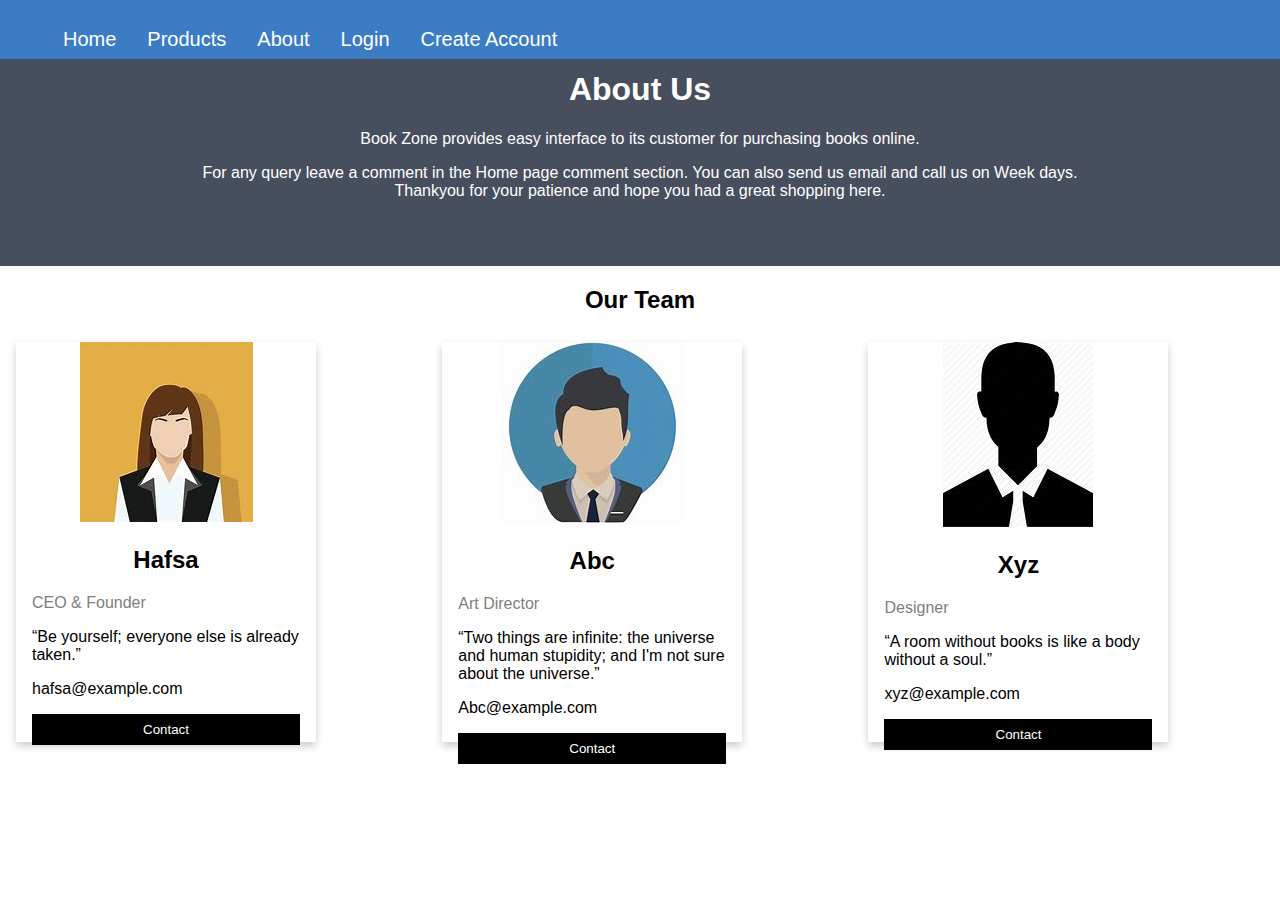
<file: About.html>
<!DOCTYPE html>
<html lang="en">
<head>
    <meta charset="UTF-8">
    <meta name="viewport" content="width=device-width, initial-scale=1.0">
    <title>About section</title>
</head>
<style>
body {
  font-family: Arial, Helvetica, sans-serif;
  margin: 0;
}

.navbar{
  display: flex;
  background-color:rgb(60, 124, 197);
  position: fixed;
  top:0;
  width: 100%;
  font-size: 20px;
}

.nav-right{
  text-align: right;
  float:right;
}

.nav-right li {
    display: inline;
    float: left;
    padding-left: 15px;
  }

  .nav-right li a {
    display: block;
    padding: 8px;
    text-decoration: none;
    color:white;
  }

  .nav-right  li ul {
    list-style-type: none;
    margin: 0;
    padding: 0;
    overflow: hidden;
    background-color: #333;
  }

  .nav-right li a:hover {
    background-color: rgb(31, 199, 106);
  }

  .nav-right .active {
    background-color: #04AA6D;
  }


html {
  box-sizing: border-box;
}

*, *:before, *:after {
  box-sizing: inherit;
}

.column {
  float: left;
  width: 33.3%;
  margin-bottom: 16px;
  padding: 0 8px;
}
h2{
  text-align:center
}

.card {
  box-shadow: 0 4px 8px 0 rgba(0, 0, 0, 0.2);
  margin: 8px;
  width: 300px;
  height: 400px;
}

.about-section {
  padding: 50px;
  text-align: center;
  background-color: #474e5d;
  color: white;
}

.container {
  padding: 0 16px;
}

.container::after, .row::after {
  content: "";
  clear: both;
  display: table;
}

.title {
  color: grey;
}
img{
  width:100% height=300px
}

.button {
  border: none;
  outline: 0;
  display: inline-block;
  padding: 8px;
  color: white;
  background-color: #000;
  text-align: center;
  cursor: pointer;
  width: 100%;
}

.button:hover {
  background-color: #555;
}

@media screen and (max-width: 650px) {
  .column {
    width: 100%;
    display: block;
  }
}
</style>
</head>
<body>
    <nav class="navbar">
        <div class="nav-right">
            <ul>
            <li><a href="/index.html">Home</a></li>
            <li><a href="/products.html">Products</a></li>
            <li><a href="/About.html">About</a></li>
            <li><a href="/login.html">Login</a></li>
            <li><a href="/Register.html">Create Account</a></li>
            </ul>
        </div>
    </nav>

<div class="about-section">
  <h1>About Us </h1>
  <p>Book Zone provides easy interface to its customer for purchasing books online.</p>
  <p>For any query leave a comment in the Home page comment section. You can also send us email and call us 
      on Week days. 
      <br>Thankyou for your patience and hope you had a great shopping here.
  </p>
</div>

<h2>Our Team</h2>
<div class="row">
  <div class="column">
    <div class="card">
      <center><img src="/images/p1.jfif" alt="Jane"></center>
      <div class="container">
        <h2>Hafsa</h2>
        <p class="title">CEO & Founder</p>
        <p>“Be yourself; everyone else is already taken.”</p>
        <p>hafsa@example.com</p>
        <p><button class="button">Contact</button></p>
      </div>
    </div>
  </div>

  <div class="column">
    <div class="card">
        <center><img src="/images/p2.jfif" alt="Jane"></center>
      <div class="container">
        <h2>Abc</h2>
        <p class="title">Art Director</p>
        <p>“Two things are infinite: the universe and human stupidity; and I'm not sure about the universe.”</p>
        <p>Abc@example.com</p>
        <p><button class="button">Contact</button></p>
      </div>
    </div>
  </div>
  
  <div class="column">
    <div class="card">
        <center><img src="/images/p3.jfif" alt="Jane"></center>
      <div class="container">
        <h2>Xyz</h2>
        <p class="title">Designer</p>
        <p>“A room without books is like a body without a soul.”</p>
        <p>xyz@example.com</p>
        <p><button class="button">Contact</button></p>
      </div>
    </div>
  </div>
</div>

</body>
</html>
</file>
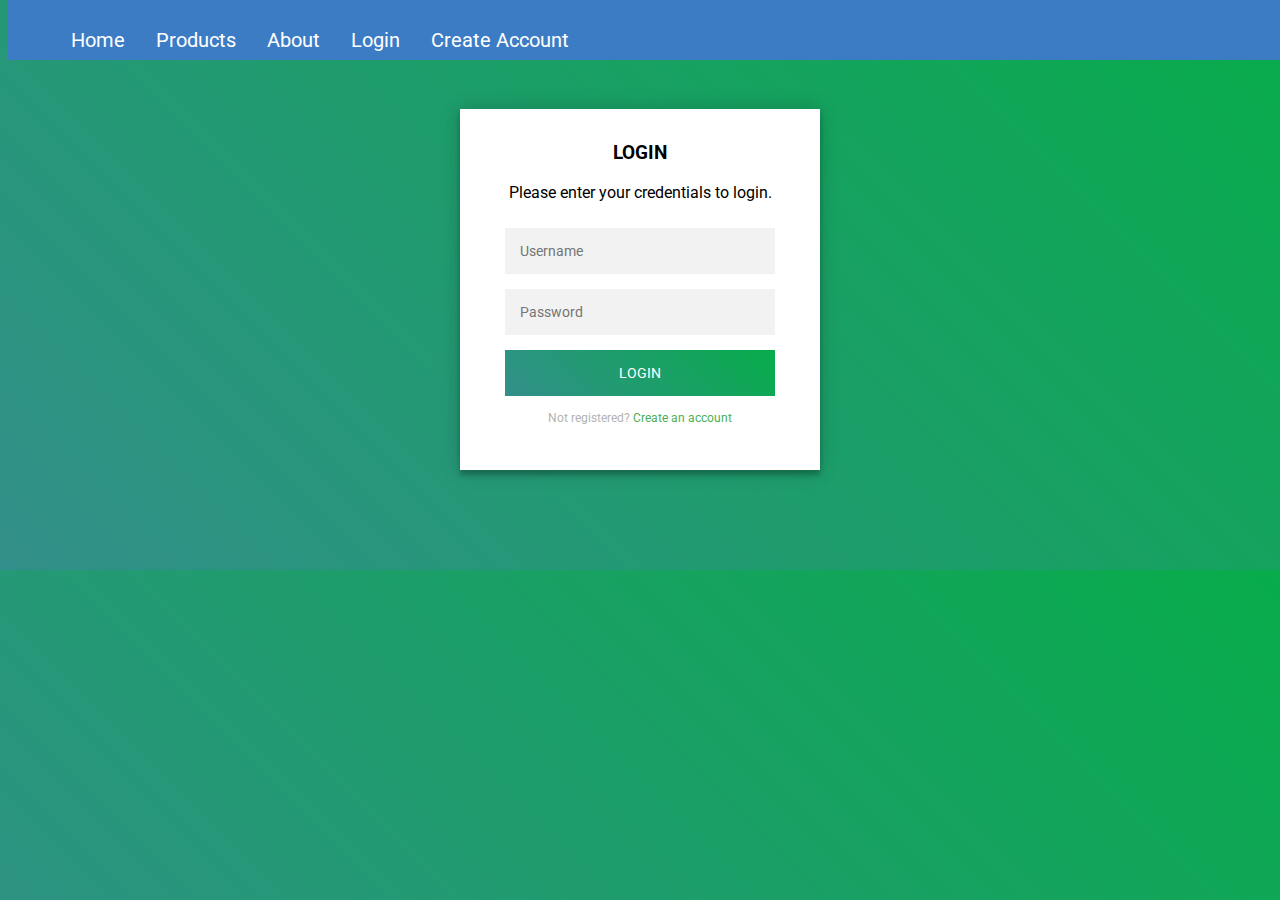
<file: Login.html>
<!DOCTYPE html>
<html lang="en">
<head>
    <meta charset="UTF-8">
    <meta name="viewport" content="width=device-width, initial-scale=1.0">
    <title>CSS Login Screen Tutorial</title>
    <link rel="stylesheet" href="/css/login.css">
</head>
<body>
  <body>
    <nav class="navbar">
        <div class="nav-right">
            <ul>
            <li><a href="/index.html">Home</a></li>
            <li><a href="/products.html">Products</a></li>
            <li><a href="/About.html">About</a></li>
            <li><a href="/login.html">Login</a></li>
            <li><a href="/Register.html">Create Account</a></li>
            </ul>
        </div>
    </nav>
    <div class="login-page">
      <div class="form">
        <div class="login">
          <div class="login-header">
            <h3>LOGIN</h3>
            <p>Please enter your credentials to login.</p>
          </div>
        </div>
        <form class="login-form">
            <input type="text" placeholder="Username" required />
            <input type="password" placeholder="Password" required />
            <button type="button" id="lgIN" onclick="location.href='/index.html';">Login</button>
            <p class="message">Not registered? <a href="/Register.html">Create an account</a></p>
        </form>
      </div>
    </div>
</body>
</body>
</html>
</file>
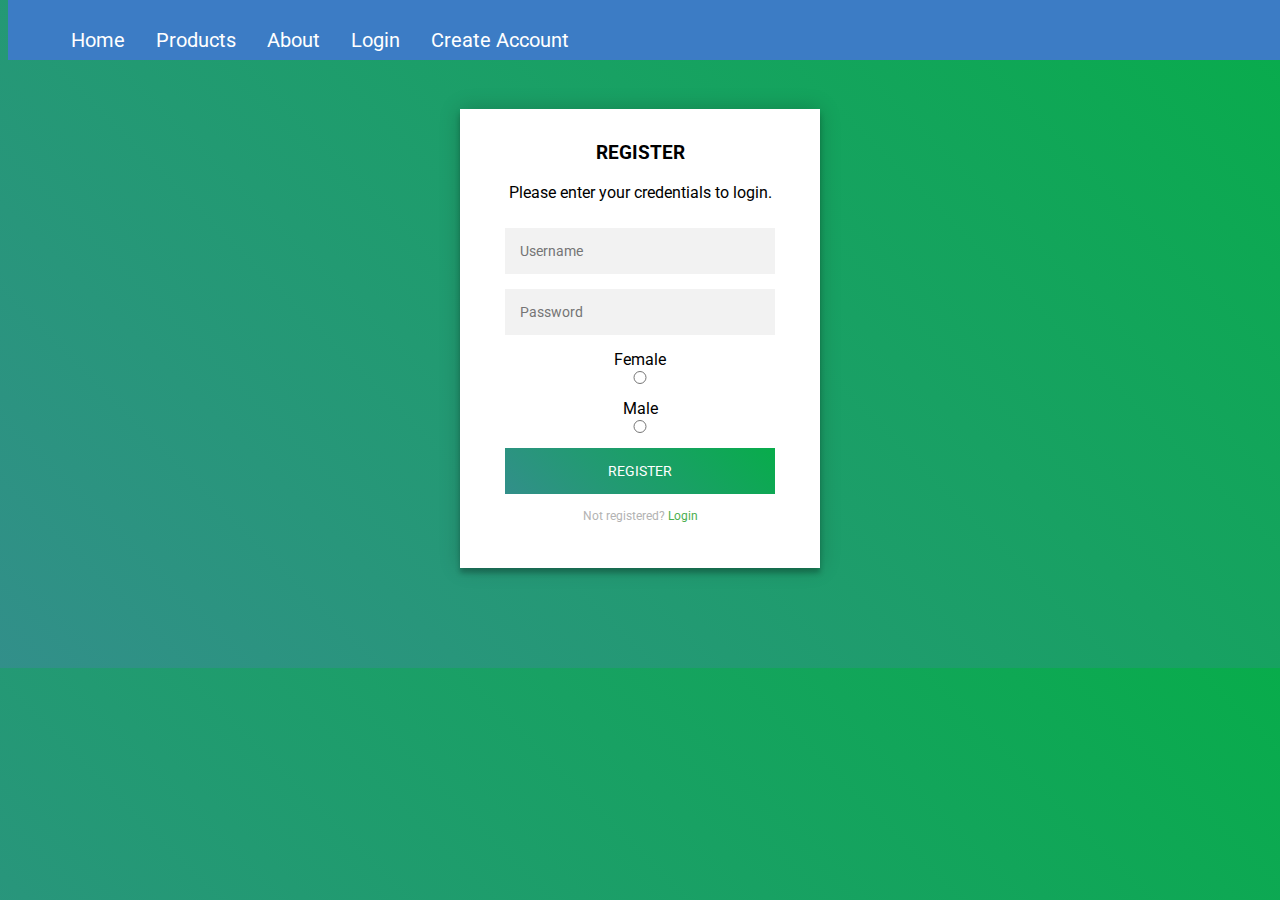
<file: Register.html>
<!DOCTYPE html>
<html lang="en">
<head>
    <meta charset="UTF-8">
    <meta name="viewport" content="width=device-width, initial-scale=1.0">
    <link rel="stylesheet" href="/css/login.css">
    <title>CSS Login Screen Tutorial</title>
</head>
<body>
  <body>
    <nav class="navbar">
        <div class="nav-right">
            <ul>
            <li><a href="/index.html">Home</a></li>
            <li><a href="/products.html">Products</a></li>
            <li><a href="/About.html">About</a></li>
            <li><a href="/login.html">Login</a></li>
            <li><a href="/Register.html">Create Account</a></li>
            </ul>
        </div>
    </nav>
    <div class="login-page">
      <div class="form">
        <div class="login">
          <div class="login-header">
            <h3>REGISTER</h3>
            <p>Please enter your credentials to login.</p>
          </div>
        </div>
        <form class="login-form">
            <input type="text" placeholder="Username" required />
            <input type="password" placeholder="Password" required />
            <div>
                <label>
                    Female
                    <input type="radio" name="gender" value="female" required />
                </label>
                <label>
                    Male
                    <input type="radio" name="gender" value="male" required />
                </label>
            </div>
            <button type="submit">Register</button>
            <p class="message">Not registered? <a href="/login.html">Login</a></p>
        </form>
      </div>
    </div>
</body>
</body>
</html>
</file>
<file: css/login.css>
@import url(https://fonts.googleapis.com/css?family=Roboto:300);


.navbar{
    display: flex;
    background-color:rgb(60, 124, 197);
    position: fixed;
    top:0;
    width: 100%;
    font-size: 20px;
  }
  
  .nav-right{
    text-align: right;
    float:right;
  }
  
  .nav-right li {
      display: inline;
      float: left;
      padding-left: 15px;
    }
  
    .nav-right li a {
      display: block;
      padding: 8px;
      text-decoration: none;
      color:white;
    }
  
    .nav-right  li ul {
      list-style-type: none;
      margin: 0;
      padding: 0;
      overflow: hidden;
      background-color: #333;
    }
  
    .nav-right li a:hover {
      background-color: rgb(31, 199, 106);
    }
  
    .nav-right .active {
      background-color: #04AA6D;
    }

    /* main */
header .header{
  background-color: #fff;
  height: 45px;
}
header a img{
  width: 134px;
margin-top: 4px;
}
.login-page {
  width: 360px;
  padding: 8% 0 0;
  margin: auto;
}
.login-page .form .login{
  margin-top: -31px;
margin-bottom: 26px;
}
.form {
  position: relative;
  z-index: 1;
  background: #FFFFFF;
  max-width: 360px;
  margin: 0 auto 100px;
  padding: 45px;
  text-align: center;
  box-shadow: 0 0 20px 0 rgba(0, 0, 0, 0.2), 0 5px 5px 0 rgba(0, 0, 0, 0.24);
}
.form input {
  font-family: "Roboto", sans-serif;
  outline: 0;
  background: #f2f2f2;
  width: 100%;
  border: 0;
  margin: 0 0 15px;
  padding: 15px;
  box-sizing: border-box;
  font-size: 14px;
}
.form button {
  font-family: "Roboto", sans-serif;
  text-transform: uppercase;
  outline: 0;
  background-color: #328f8a;
  background-image: linear-gradient(45deg,#328f8a,#08ac4b);
  width: 100%;
  border: 0;
  padding: 15px;
  color: #FFFFFF;
  font-size: 14px;
  -webkit-transition: all 0.3 ease;
  transition: all 0.3 ease;
  cursor: pointer;
}
.form .message {
  margin: 15px 0 0;
  color: #b3b3b3;
  font-size: 12px;
}
.form .message a {
  color: #4CAF50;
  text-decoration: none;
}

.container {
  position: relative;
  z-index: 1;
  max-width: 300px;
  margin: 0 auto;
}

body {
  background-color: #328f8a;
  background-image: linear-gradient(45deg,#328f8a,#08ac4b);
  font-family: "Roboto", sans-serif;
  -webkit-font-smoothing: antialiased;
  -moz-osx-font-smoothing: grayscale;
}
</file>
